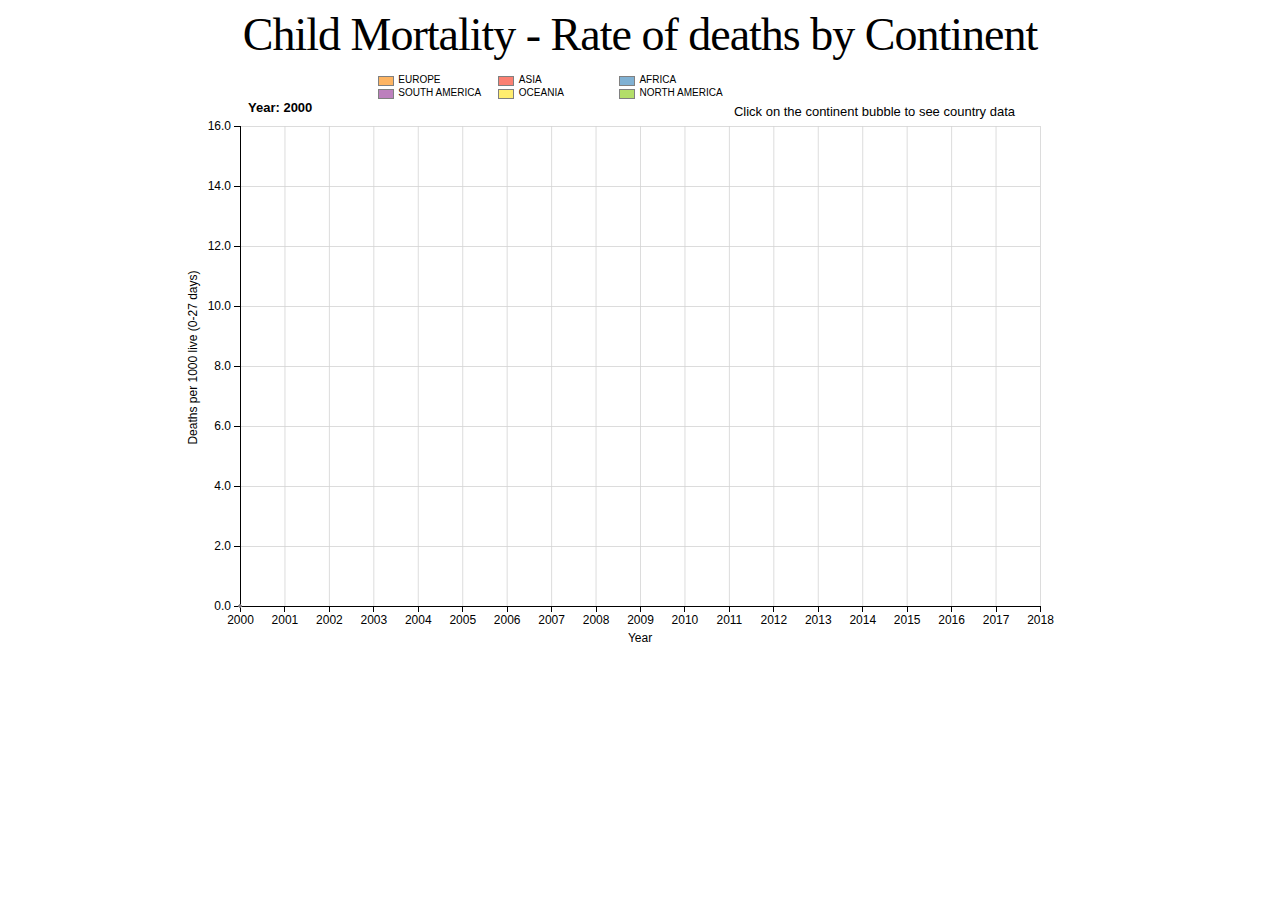
<file: index.html>
<!--
**************************************************************************
 DATA VISUALIZATION - CHILD MORTALITY - WORLD HEALTH OGANIZATION

Author: Marcio Ozorio de Jesus
E-mail: marcio.ozorio@gmail.com

Version: v1.0 
**************************************************************************
-->

<meta charset="utf-8">
<html>
<style type="text/css">
  svg {
    display: block;
    margin: 0 auto;
  }
  
  h1 {
    font-size: 46px;
    font-weight: 500;
    letter-spacing: -1px;
    margin: 0.1em 0;
  }
  
  dimple-custom-axis-label {
    font-size: 12px;
  }
  
  .dimple-custom-axis-label {
    font-size: 12px;
  }
  
  .a {
    font-family, "sans-serif"
  }
</style>

<body>

  <div id="chartContainer">
    <div style="text-align:center">
      <h1 id="title">Child Mortality - Rate of deaths by Continent</h1>
    </div>
    <script src="/lib/d3.v4.3.0.js"></script>
    <script src="/dist/dimple.v2.3.0.js"></script>
    <script type="text/javascript">
      var playAnimation = true;



      // ************************** 
      // *** Continent Graphic ****
      // ************************** 
      function graphContinent() {

        d3.selectAll("h1#title")._groups[0][0].textContent = "Child Mortality - Rate of deaths by Continent";

        d3.select("svg").remove();
        d3.select("svg2").remove();
        d3.select("foreignObject").remove();


        var svg = dimple.newSvg("#chartContainer", 1000, 600);

        d3.csv("/data/MORT_200_final.csv", function(data) {
          var series,

            // Set a background and foreground chart
            charts = [
              new dimple.chart(svg, null),
              new dimple.chart(svg, data)
            ],
            lastDate = null,
            owners = dimple.getUniqueValues(data, "Continent");

          // Define 2 nearly identical charts.  It's essential
          // for this that the max and minimum values are fixed
          // and unmoving otherwise the background chart will get
          // out of sync with the foreground the background chart's
          // axes are hidden and it's colors are faded.  Both have
          // their borders set to white, which looks better on this chart
          charts.forEach(function(chart, i) {
            var x, y, z;
            x = chart.addMeasureAxis("x", "Year");
            //x = chart.addCategoryAxis("x", "Year");

            //Change year format 
            x.tickFormat = '#';
            x.ticks = 16;

            x.addOrderRule("Year");
            x.overrideMin = 2000;
            x.overrideMax = 2017;

            //d3.max(data, function(d) { return +d.value; })])
            //d3.min(data, function(d) { return +d.value; })])

            x.hidden = (i === 0);
            y = chart.addMeasureAxis("y", "Deaths_per_1000");
            y.tickFormat = ".1f";
            y.overrideMax = 16;
            y.ticks = 10;
            y.title = "Deaths per 1000 live (0-27 days)";

            y.hidden = (i === 0);
            z = chart.addMeasureAxis("z", "Deaths_per_1000");
            z.overrideMax = 16;
            z.tickFormat = ".1f";
            z.title = "Deaths per 1000 live (0-27 days)";

            // Ensure the same colors for every owner in both charts
            // differing by opacity
            owners.forEach(function(owner, k) {
              chart.assignColor(
                owner,
                charts[0].defaultColors[k].fill,
                "gray", (i === 0 ? 0.3 : 1));
            }, this);
          }, this);



          // Define a storyboard on the main chart, this will iterate
          // all dates and redraw for each, the callback will build the
          // the background chart
          charts[1].setStoryboard("Year", function(d) {

            this.frameDuration = 1500;
            d3.selectAll(".dimple-storyboard-label").style("font-size", "13px");
            d3.selectAll(".dimple-storyboard-label").style("font-weight", "bold");

            // Use the last date variable to manage the previous tick's data
            if (lastDate !== null) {
              // Pull the previous data
              var lastData = dimple.filterData(data, "Year", lastDate);
              // Add a series to the background chart to display old position
              var lastSeries = charts[0].addSeries(["Continent"], dimple.plot.bubble);
              //var lastSeries = charts[0].addSeries(["Country", "Continent"], dimple.plot.bubble);

              // Average suits these measures better
              lastSeries.aggregate = dimple.aggregateMethod.avg;

              // Give each series its own data at different periods
              lastSeries.data = lastData;

              lastSeries.x.fontSize = "12px";
              lastSeries.y.fontSize = "12px";

              lastSeries.addEventHandler("click", function(e) {

                graphCountry(e.seriesValue[0]);
              });

              lastSeries.addEventHandler("mouseout", function(e) {


                if (playAnimation) {
                  charts[1].storyboard.startAnimation();
                }
                //console.log(e.seriesValue); // Log the brand of the clicked bubble
              });



              // Draw the background chart
              charts[0].draw();


              // Add mouseover event to change opacity and reduce opacity
              lastSeries.shapes.on("mouseover", function(e) {
                dimple._showPointTooltip(e, this, charts[0], series);
                charts[1].storyboard.pauseAnimation();
              });


              // Reduce all opacity and remove once opacity drops below 5%
              d3.selectAll(".historic")
                .each(function() {
                  var shape = d3.select(this),
                    opacity = shape.style("opacity") - 0.02;

                  shape.style("opacity", opacity);
                });
            }
            lastDate = d;


            if (d == 2017) {
              playAnimation = false;
              charts[1].storyboard.stopAnimation();
            }
          });


          // Add the primary series to the main chart
          series = charts[1].addSeries(["Continent"], dimple.plot.bubble)
            //series = charts[1].addSeries(["Country", "Continent"], dimple.plot.bubble)

          series.aggregate = dimple.aggregateMethod.avg;

          // Add legend
          charts[1].addLegend(140, 10, 460, 20, "right");



          // Add click event to open Coutry Graphic
          series.addEventHandler("click", function(e) {
            graphCountry(e.seriesValue[0]);

            console.log(e.seriesValue);
          });


          series.x.fontSize = "12px";
          series.y.fontSize = "12px";


          // Add mouseout event to continue animation
          series.addEventHandler("mouseout", function(e) {

            if (playAnimation) {
              charts[1].storyboard.startAnimation();
            }

          });


          svg.append("text")
            .attr("x", 875)
            .attr("y", function(d, i) {
              return (charts[1]._yPixels() + 20 + i * 25) - 30;
            })
            //desired font style                    
            .style("text-anchor", "end")
            //desired font-size
            .style("font-size", "13px")
            .style("font-family", "sans-serif")
            //desired font-color    
            .style("fill", "black")
            .style("pointer-events", "none")
            .text("Click on the continent bubble to see country data"); //the text to be displayed, taken from .data()           



          // Draw the main chart
          charts[1].draw();


          series.shapes.on("mouseover", function(e) {
            dimple._showPointTooltip(e, this, charts[1], series);
            charts[1].storyboard.pauseAnimation();
          });

          // Add some border weight to the main series so it separates a bit from
          // the former period shadows
          d3.selectAll("circle").style("stroke-width", 1);

        });
      }





      // ************************** 
      // *** Continent Graphic ****
      // ************************** 
      function graphCountry(vcontinent) {

        console.log(vcontinent);

        d3.selectAll("h1#title")._groups[0][0].textContent = "Child Mortality - Rate of deaths (Continent:" + vcontinent + ")";

        d3.select("svg").remove();

        var svg = dimple.newSvg("#chartContainer", 1000, 600);

        // Avanço na escala para SOUTH AMERICA E OCEANIA
        d3.csv("/data/MORT_200_final.csv", function(data) {

          // Filter only Periodo 0-27 days
          data = dimple.filterData(data, "Period", [
            "0-27 days"
          ]);

          // Filter continent
          data = dimple.filterData(data, "Continent", [vcontinent]);


          var series,

            // Set a background and foreground chart
            charts = [
              new dimple.chart(svg, null),
              new dimple.chart(svg, data)
            ],
            lastDate = null,
            owners = dimple.getUniqueValues(data, "Country");

          var x, y, z;
          x = charts[1].addMeasureAxis("x", "Year");

          // Change year format 
          x.tickFormat = '#';
          x.ticks = 20;

          x.addOrderRule("Year");

          x.overrideMin = 2000;
          x.overrideMax = 2017;

          y = charts[1].addMeasureAxis("y", "Deaths_per_1000");

          y.tickFormat = ".1f";
          y.overrideMax = 20;
          y.ticks = 10;
          y.title = "Deaths per 1000 (0-27 days)";


          z = charts[1].addMeasureAxis("z", "Deaths_per_1000");
          z.overrideMax = 20;


          series = charts[1].addSeries(["Year", "Country"], dimple.plot.line, [x, y])

          series.x.fontSize = "12px";
          series.y.fontSize = "12px";

          series.interpolation = "cardinal";
          series.aggregate = dimple.aggregateMethod.avg;


          svg.append("text")
            .attr("x", 875)
            .attr("y", function(d, i) {
              return (charts[1]._yPixels() + 20 + i * 25) - 30;
            })
            //desired font style                    
            .style("text-anchor", "end")
            //desired font-size
            .style("font-size", "13px")
            .style("font-family", "sans-serif")
            //desired font-color    
            .style("fill", "black")
            .style("pointer-events", "none")
            .text("Move mouse over line to highlight the country line"); //the text to be displayed, taken from .data()    





          charts[1].draw();


          // Add mouseover event - to highlight the line and show country
          series.shapes.on("mouseover", function(e) {

            if (this.classList.contains("dimple-line") == true) {
              //d3.select(this).style("stroke-width", 5);       
              d3.selectAll(".dimple-line").style("opacity", 0.3);
              d3.select(this).style("opacity", 1);
              d3.select(this).style("stroke-width", 3);

              svg.selectAll(".dimple-hover-text")
                .data([e.data[0].aggField[1]])
                //.data([e.xValue, (e.yValue)])
                //.data([e.xValue, d3.format(",.f")(e.yValue)])                  
                .enter()
                .append("text")
                .attr("class", "dimple-hover-text")
                // Set the x and y positions of your tooltip 
                .attr("x", 850)
                .attr("y", function(d, i) {
                  return (charts[1]._yPixels() + 20 + i * 25) + 3;
                })
                //desired font style                    
                //.style("font-family", "courier new") 
                .style("text-anchor", "end")
                //desired font-size
                .style("font-size", "30px")
                //desired font-color    
                .style("fill", e.color.fill)
                //.style("fill", "#ffccb6")          
                .style("pointer-events", "none")
                .text(function(d) {
                  return d;
                }); //the text to be displayed, taken from .data()                       
            }


            dimple._showPointTooltip(e, this, charts[1], series);
          });

          // Add mouseleav event
          series.shapes.on("mouseleave", function(e) {
            svg.select(".dimple-tooltip").remove();
            svg.select(".dimple-custom-tooltip-box").remove();
            svg.select(".dimple-custom-tooltip-label").remove();
            svg.select(".dimple-line-marker-circle").remove();
            svg.select(".dimple-custom-line-marker-circle").remove();
            svg.select(".dimple-tooltip-dropline").remove();
            svg.select(".dimple-custom-tooltip-dropline").remove();
            if (this.classList.contains("dimple-line") == true) {
              d3.selectAll(".dimple-line").style("opacity", 1);
              d3.select(this).style("stroke-width", 2)
              //.style("cursor", "crosshair")
            }
            svg.selectAll(".dimple-hover-text").remove();
          });

          // Add mouseout event             
          series.shapes.on("mouseout", function(e) {
            svg.select(".dimple-tooltip").remove();
            svg.select(".dimple-custom-tooltip-box").remove();
            svg.select(".dimple-custom-tooltip-label").remove();
            svg.select(".dimple-line-marker-circle").remove();
            svg.select(".dimple-custom-line-marker-circle").remove();
            svg.select(".dimple-tooltip-dropline").remove();
            svg.select(".dimple-custom-tooltip-dropline").remove();
          });


          // Add return option to Continent Graphic
          var ns = 'http://www.w3.org/2000/svg';
          var svg2 = document.querySelector('svg');

          var foreignObject = document.createElementNS(ns, 'foreignObject');
          foreignObject.setAttribute('height', 25);
          foreignObject.setAttribute('width', 300);

          var div = document.createElement('div');
          //div.innerHTML = '<input name="updateButton2" type="button" value="Return to Continent Graph" onclick="graphContinent()" />';
          div.innerHTML = '&nbsp;&nbsp;&nbsp;&nbsp;&nbsp;&nbsp;&nbsp;&nbsp;&nbsp;&nbsp;&nbsp;&nbsp;&nbsp;&nbsp;&nbsp;&nbsp;&nbsp;&nbsp;&nbsp;&nbsp;&nbsp;&nbsp;<a href="javascript:graphContinent();">Return to Continent Graph</a>';

          foreignObject.appendChild(div);
          svg2.appendChild(foreignObject); //svg is an already created svg element containing a d3 chart
          d3.selectAll("input").style("background-color", "#f44336");
          d3.selectAll("a").style("font-family", "sans-serif");
          d3.selectAll("a").style("font-size", "13  px");

        });
      };



      // Disable web browser option back      
      history.pushState(null, null, location.href);
      window.onpopstate = function() {
        history.go(1);
      };


      // Call continent graphic
      graphContinent();
    </script>
  </div>
</body>

</html>
</file>
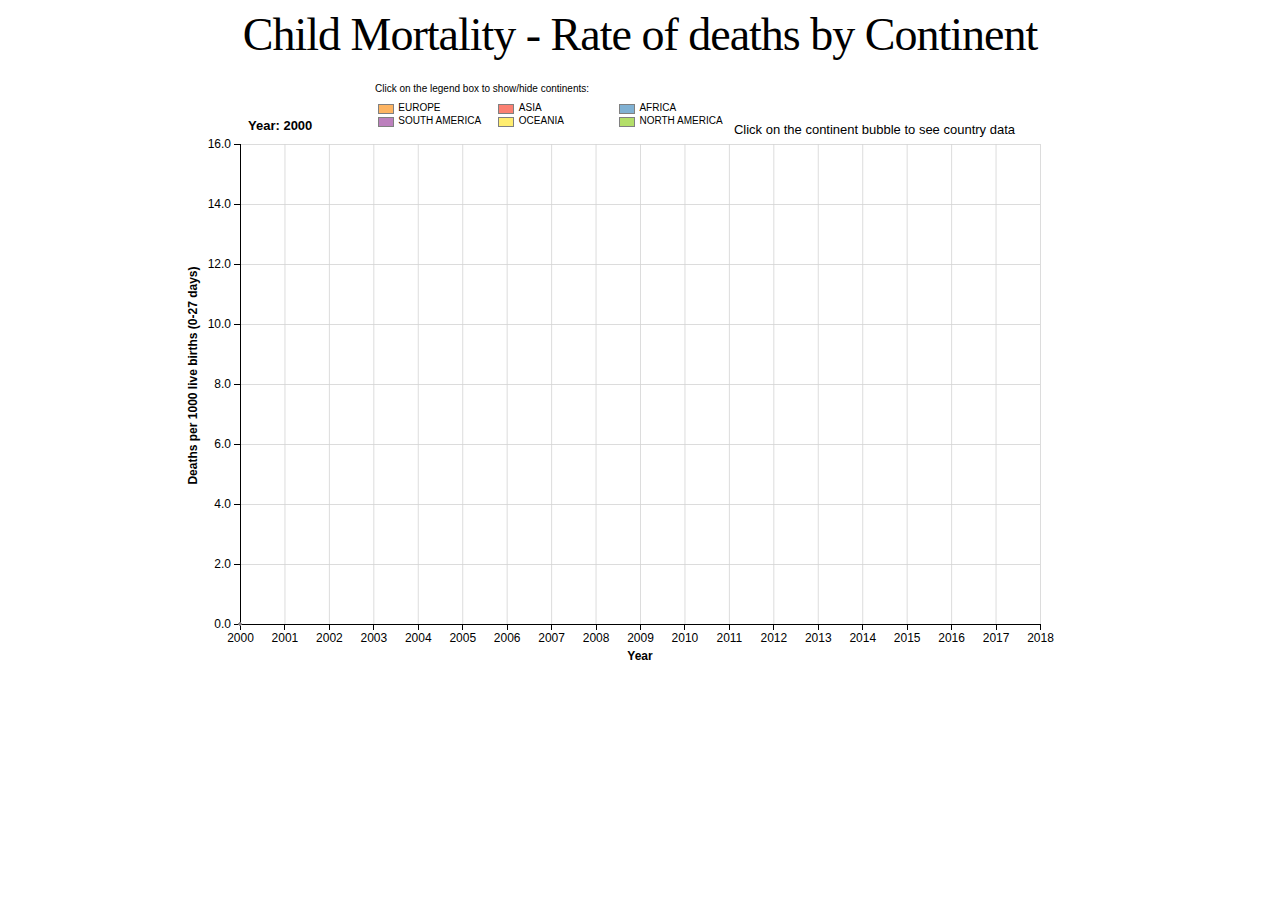
<file: index_v2.0_final.html>
<!--
**************************************************************************
 DATA VISUALIZATION - CHILD MORTALITY - WORLD HEALTH OGANIZATION

Author: Marcio Ozorio de Jesus
E-mail: marcio.ozorio@gmail.com

Version: v2.0 - final
**************************************************************************
-->

<meta charset="utf-8">
<html>
<style type="text/css">
  svg {
    display: block;
    margin: 0 auto;
  }
  
  h1 {
    font-size: 46px;
    font-weight: 500;
    letter-spacing: -1px;
    margin: 0.1em 0;
  }
  
  dimple-custom-axis-label {
    font-size: 12px;
  }
  
  .dimple-custom-axis-label {
    font-size: 12px;
  }
  
  .a {
    font-family, "sans-serif"
  }
</style>

<body>

  <div id="chartContainer">
    <div style="text-align:center">
      <h1 id="title">Child Mortality - Rate of deaths by Continent</h1> &nbsp;
    </div>
    <script src="/lib/d3.v4.3.0.js"></script>
    <script src="/dist/dimple.v2.3.0.js"></script>
    <script type="text/javascript">
      var playAnimation = true;
      var countryIndex = 0;
      var continentSelected = "";


      // Function to select a single country data
      function onchangeselect() {
        countryIndex = this.selectedIndex;

        if (this.selectedIndex != 0) {
          graphCountry(continentSelected, this[this.selectedIndex].value)
        } else {
          graphCountry(continentSelected, null)
        }
      }


      // ************************** 
      // *** Continent Graphic ****
      // ************************** 
      function graphContinent() {

        continentSelected = "";
        countryIndex = 0;

        d3.selectAll("h1#title")._groups[0][0].textContent = "Child Mortality - Rate of deaths by Continent";

        d3.select("svg").remove();
        d3.select("svg2").remove();
        d3.select("foreignObject").remove();


        var svg = dimple.newSvg("#chartContainer", 1000, 600);

        d3.csv("/data/MORT_200_final.csv", function(data) {
          var series,

            // Set a background and foreground chart
            charts = [
              new dimple.chart(svg, null),
              new dimple.chart(svg, data)
            ],
            lastDate = null,
            owners = dimple.getUniqueValues(data, "Continent");

          // Define 2 nearly identical charts.  It's essential
          // for this that the max and minimum values are fixed
          // and unmoving otherwise the background chart will get
          // out of sync with the foreground the background chart's
          // axes are hidden and it's colors are faded.  Both have
          // their borders set to white, which looks better on this chart
          charts.forEach(function(chart, i) {
            var x, y, z;
            x = chart.addMeasureAxis("x", "Year");
            //x = chart.addCategoryAxis("x", "Year");

            //Change year format 
            x.tickFormat = '#';
            x.ticks = 16;

            x.addOrderRule("Year");
            x.overrideMin = 2000;
            x.overrideMax = 2017;

            //d3.max(data, function(d) { return +d.value; })])
            //d3.min(data, function(d) { return +d.value; })])

            x.hidden = (i === 0);
            y = chart.addMeasureAxis("y", "Deaths_per_1000");
            y.tickFormat = ".1f";
            y.overrideMax = 16;
            y.ticks = 10;
            y.title = "Deaths per 1000 live births (0-27 days)";

            y.hidden = (i === 0);
            z = chart.addMeasureAxis("z", "Deaths_per_1000");
            z.overrideMax = 16;
            z.tickFormat = ".1f";
            z.title = "Deaths per 1000 live births (0-27 days)";

            // Ensure the same colors for every owner in both charts
            // differing by opacity
            owners.forEach(function(owner, k) {
              chart.assignColor(
                owner,
                charts[0].defaultColors[k].fill,
                "gray", (i === 0 ? 0.3 : 1));
            }, this);
          }, this);



          // Define a storyboard on the main chart, this will iterate
          // all dates and redraw for each, the callback will build the
          // the background chart
          charts[1].setStoryboard("Year", function(d) {

            this.frameDuration = 1500;
            d3.selectAll(".dimple-storyboard-label").style("font-size", "13px");
            d3.selectAll(".dimple-storyboard-label").style("font-weight", "bold");
            d3.selectAll(".dimple-custom-axis-title").style("font-weight", "bold");

            // Use the last date variable to manage the previous tick's data
            if (lastDate !== null) {
              // Pull the previous data
              var lastData = dimple.filterData(data, "Year", lastDate);
              // Add a series to the background chart to display old position
              var lastSeries = charts[0].addSeries(["Continent"], dimple.plot.bubble);
              //var lastSeries = charts[0].addSeries(["Country", "Continent"], dimple.plot.bubble);

              // Average suits these measures better
              lastSeries.aggregate = dimple.aggregateMethod.avg;

              // Give each series its own data at different periods
              lastSeries.data = lastData;

              lastSeries.x.fontSize = "12px";
              lastSeries.y.fontSize = "12px";



              lastSeries.addEventHandler("click", function(e) {
                continentSelected = e.seriesValue[0];
                graphCountry(e.seriesValue[0]);
              });

              lastSeries.addEventHandler("mouseout", function(e) {


                if (playAnimation) {
                  charts[1].storyboard.startAnimation();
                }
                //console.log(e.seriesValue); // Log the brand of the clicked bubble
              });



              // Draw the background chart
              charts[0].draw();


              // Add mouseover event to show informations ans pause animation (Graph background)
              lastSeries.shapes.on("mouseover", function(e) {

                // Identifying the country
                var vcountry;

                if (this.id.search("africa") != -1) {
                  vcountry = "africa";
                } else if (this.id.search("asia") != -1) {
                  vcountry = "asia";
                } else if (this.id.search("oceania") != -1) {
                  vcountry = "oceania";
                } else if (this.id.search("south-america") != -1) {
                  vcountry = "south-america-";
                } else if (this.id.search("north-america") != -1) {
                  vcountry = "north-america";
                } else if (this.id.search("europe") != -1) {
                  vcountry = "europe";
                }

                // Disable tootip when the legend is hidden
                if (this.classList.contains("dimple-" + vcountry) == true) {
                  if (d3.selectAll("rect.dimple-" + vcountry).style("opacity") == 1) {
                    dimple._showPointTooltip(e, this, charts[0], series);
                  }
                } else {
                  dimple._showPointTooltip(e, this, charts[0], series);
                }

                //dimple._showPointTooltip(e, this, charts[0], series);
                charts[1].storyboard.pauseAnimation();
              });


              // Reduce all opacity and remove once opacity drops below 5%
              d3.selectAll(".historic")
                .each(function() {
                  var shape = d3.select(this),
                    opacity = shape.style("opacity") - 0.02;

                  shape.style("opacity", opacity);
                });
            }
            lastDate = d;


            if (d == 2017) {
              playAnimation = false;
              charts[1].storyboard.stopAnimation();
            } else {
              playAnimation = true;
            }
          });


          // Add the primary series to the main chart
          series = charts[1].addSeries(["Continent"], dimple.plot.bubble)
            //series = charts[1].addSeries(["Country", "Continent"], dimple.plot.bubble)

          series.aggregate = dimple.aggregateMethod.avg;

          // Add legend (heigth, y, width, x)
          myLegend = charts[1].addLegend(140, 20, 460, 20, "right");


          // Add click event to open Coutry Graphic
          series.addEventHandler("click", function(e) {
            continentSelected = e.seriesValue[0];

            graphCountry(e.seriesValue[0]);

            console.log(e.seriesValue);
          });


          series.x.fontSize = "12px";
          series.y.fontSize = "12px";


          // Add mouseout event to continue animation
          series.addEventHandler("mouseout", function(e) {

            if (playAnimation) {
              charts[1].storyboard.startAnimation();
            }

            // The information legend box is not hidden after showed. 
            // hide manually:
            svg.select(".dimple-tooltip").remove();
            svg.select(".dimple-custom-tooltip-box").remove();
            svg.select(".dimple-custom-tooltip-label").remove();
            svg.select(".dimple-line-marker-circle").remove();
            svg.select(".dimple-custom-line-marker-circle").remove();
            svg.select(".dimple-tooltip-dropline").remove();
            svg.selectAll(".dimple-custom-tooltip-dropline").remove();
            svg.selectAll(".dimple-custom-tooltip-label").remove();
            // the command above not work so good:
            for (var i = 0; i < svg.selectAll(".dimple-custom-tooltip-dropline").length; ++i) {
              svg.selectAll(".dimple-custom-tooltip-dropline")[0].remove();
            }
            svg.selectAll(".dimple-hover-text").remove();

          });


          svg.append("text")
            .attr("x", 875)
            .attr("y", function(d, i) {
              return (charts[1]._yPixels() + 20 + i * 25) - 30;
            })
            //desired font style                    
            .style("text-anchor", "end")
            //desired font-size
            .style("font-size", "13px")
            .style("font-family", "sans-serif")
            //desired font-color    
            .style("fill", "black")
            .style("pointer-events", "none")
            .text("Click on the continent bubble to see country data"); //the text to be displayed, taken from .data()           



          // Draw the main chart
          charts[1].draw();


          series.shapes.on("mouseover", function(e) {
            // Identifying the country
            var vcountry;

            if (this.id.search("africa") != -1) {
              vcountry = "africa";
            } else if (this.id.search("asia") != -1) {
              vcountry = "asia";
            } else if (this.id.search("oceania") != -1) {
              vcountry = "oceania";
            } else if (this.id.search("south-america") != -1) {
              vcountry = "south-america-";
            } else if (this.id.search("north-america") != -1) {
              vcountry = "north-america";
            } else if (this.id.search("europe") != -1) {
              vcountry = "europe";
            }

            // Disable tootip when the legend is hidden
            if (this.classList.contains("dimple-" + vcountry) == true) {
              if (d3.selectAll("rect.dimple-" + vcountry).style("opacity") == 1) {
                dimple._showPointTooltip(e, this, charts[0], series);
              }
            } else {
              dimple._showPointTooltip(e, this, charts[0], series);
            }

            //dimple._showPointTooltip(e, this, charts[1], series);
            charts[1].storyboard.pauseAnimation();
          });

          // Add some border weight to the main series so it separates a bit from
          // the former period shadows
          d3.selectAll("circle").style("stroke-width", 1);




          charts[1].legends = [];

          svg.selectAll("title_text")
            .data(["Click on the legend box to show/hide continents:"])
            .enter()
            .append("text")
            .attr("id", "legend_text")
            .attr("x", myLegend.x + 95)
            .attr("y", myLegend.y - 12)
            //.attr("y", function (d, i) { return 90 + i * 14; })
            .style("font-family", "sans-serif")
            .style("font-size", "10px")
            .style("color", "Black")
            .text(function(d) {
              return d;
            });


          // Get a unique list of Owner values to use when filtering
          var filterValues = dimple.getUniqueValues(data, "Continent");
          // Get all the rectangles from our now orphaned legend
          myLegend.shapes.selectAll("rect")
            // Add a click event to each rectangle
            .on("click", function(e) {



              if (playAnimation == false) {

                var vdimple = "circle." + this.classList[2];;

                if (d3.selectAll(vdimple).style("display") != "none") {
                  //if (d3.selectAll(vdimple).style("opacity") > 0){ 	          		
                  d3.select(this).style("opacity", 0.2);

                  d3.selectAll(vdimple)
                    .transition()
                    .duration(800)
                    //.style("opacity", "0");
                    .style("display", "none");
                  //.attr("opacity", "0");
                } else {
                  d3.selectAll(vdimple)
                    .transition()
                    .duration(800)
                    .style("display", "inline");
                  //.style("opacity", "0.3");
                  //.attr("opacity", "0");

                  d3.select(this).style("opacity", 1);
                }
              } else {
                alert("Wait for the animation to finish to filter the continent");
              }


              //        myLegend.shapes.selectAll("rect")
              //          // Add a click event to each rectangle
              //          .on("mouseover", function (e) {
              //          	d3.select(this).style("color", "blue");	
              //          	debugger;
              //          });


            });

        });
      }





      // ************************** 
      // *** Continent Graphic ****
      // ************************** 
      function graphCountry(vcontinent, vcountry) {

        console.log(vcontinent);

        d3.selectAll("h1#title")._groups[0][0].textContent = "Child Mortality - Rate of deaths (Continent:" + vcontinent + ")";

        d3.select("svg").remove();

        var svg = dimple.newSvg("#chartContainer", 1000, 600);

        // Avanço na escala para SOUTH AMERICA E OCEANIA
        d3.csv("/data/MORT_200_final.csv", function(data) {

          // Filter only Periodo 0-27 days
          data = dimple.filterData(data, "Period", [
            "0-27 days"
          ]);

          // Filter continent
          if (vcontinent != null) {
            data = dimple.filterData(data, "Continent", [vcontinent]);
          }

          var countries = dimple.getUniqueValues(data, "Country");
          countries.splice(0, 0, "ALL");

          // Filter country
          if (vcountry != null) {
            data = dimple.filterData(data, "Country", [vcountry]);
          }

          var series,

            // Set a background and foreground chart
            charts = [
              new dimple.chart(svg, null),
              new dimple.chart(svg, data)
            ],
            lastDate = null,
            owners = dimple.getUniqueValues(data, "Country");

          var x, y, z;
          x = charts[1].addMeasureAxis("x", "Year");

          // Change year format 
          x.tickFormat = '#';
          x.ticks = 20;

          x.addOrderRule("Year");

          x.overrideMin = 2000;
          x.overrideMax = 2017;

          y = charts[1].addMeasureAxis("y", "Deaths_per_1000");

          y.tickFormat = ".1f";
          y.overrideMax = 20;
          y.ticks = 10;
          y.title = "Deaths per 1000 live births (0-27 days)";


          z = charts[1].addMeasureAxis("z", "Deaths_per_1000");
          z.overrideMax = 20;


          series = charts[1].addSeries(["Year", "Country"], dimple.plot.line, [x, y])

          series.x.fontSize = "12px";
          series.y.fontSize = "12px";

          series.interpolation = "cardinal";
          series.aggregate = dimple.aggregateMethod.avg;


          svg.append("text")
            .attr("x", 875)
            .attr("y", function(d, i) {
              return (charts[1]._yPixels() + 20 + i * 25) - 30;
            })
            //desired font style                    
            .style("text-anchor", "end")
            //desired font-size
            .style("font-size", "13px")
            .style("font-family", "sans-serif")
            //desired font-color    
            .style("fill", "black")
            .style("pointer-events", "none")
            .text("Move mouse over line to highlight the country line"); //the text to be displayed, taken from .data()    


          // Filter country
          if (vcountry != null) {

            svg.selectAll(".dimple-hover-text")
              .data([vcountry])
              //.data([e.xValue, (e.yValue)])
              //.data([e.xValue, d3.format(",.f")(e.yValue)])                  
              .enter()
              .append("text")
              .attr("class", "dimple-hover-text")
              // Set the x and y positions of your tooltip 
              .attr("x", 850)
              .attr("y", function(d, i) {
                return (charts[1]._yPixels() + 20 + i * 25) + 3;
              })
              //desired font style                    
              //.style("font-family", "courier new") 
              .style("text-anchor", "end")
              //desired font-size
              .style("font-size", "30px")
              //desired font-color    
              //.style("fill", e.color.fill)
              //.style("fill", "#ffccb6")          
              .style("fill", "rgb(107, 148, 177)")
              .style("pointer-events", "none")
              .text(function(d) {
                return d;
              }); //the text to be displayed, taken from .data()               
          }

          charts[1].draw();


          // change style of components (x/y axis and circle point)
          d3.selectAll(".dimple-custom-axis-title").style("font-weight", "bold");
          d3.selectAll("circle").style("stroke-width", 1);
          d3.selectAll("circle").attr("r", 2);
          d3.selectAll("circle").style("opacity", .3);
          d3.selectAll("circle").style("fill-opacity", .7);


          // Add mouseover event - to highlight the line and show country
          series.shapes.on("mouseover", function(e) {

            if (this.classList.contains("dimple-line") == true) {
              //d3.select(this).style("stroke-width", 5);       
              d3.selectAll(".dimple-line").style("opacity", 0.3);
              d3.select(this).style("opacity", 1);
              d3.select(this).style("stroke-width", 3);

              //d3.selectAll("circle").style("stroke-width", 1);
              //d3.selectAll("circle").attr("r", 2);
              d3.selectAll("circle").style("opacity", 0);
              //d3.selectAll("circle").style("fill-opacity", .7);                        

              svg.selectAll(".dimple-hover-text")
                .data([e.data[0].aggField[1]])
                //.data([e.xValue, (e.yValue)])
                //.data([e.xValue, d3.format(",.f")(e.yValue)])                  
                .enter()
                .append("text")
                .attr("class", "dimple-hover-text")
                // Set the x and y positions of your tooltip 
                .attr("x", 850)
                .attr("y", function(d, i) {
                  return (charts[1]._yPixels() + 20 + i * 25) + 3;
                })
                //desired font style                    
                //.style("font-family", "courier new") 
                .style("text-anchor", "end")
                //desired font-size
                .style("font-size", "30px")
                //desired font-color    
                .style("fill", e.color.fill)
                //.style("fill", "#ffccb6")          
                .style("pointer-events", "none")
                .text(function(d) {
                  return d;
                }); //the text to be displayed, taken from .data()                       
            }


            dimple._showPointTooltip(e, this, charts[1], series);
          });


          // Add mouseleav event - After highlight line, the information box is become visible
          series.shapes.on("mouseleave", function(e) {
            svg.select(".dimple-tooltip").remove();
            svg.select(".dimple-custom-tooltip-box").remove();
            svg.select(".dimple-custom-tooltip-label").remove();
            svg.select(".dimple-line-marker-circle").remove();
            svg.select(".dimple-custom-line-marker-circle").remove();
            svg.select(".dimple-tooltip-dropline").remove();
            svg.select(".dimple-custom-tooltip-dropline").remove();
            if (this.classList.contains("dimple-line") == true) {
              d3.selectAll(".dimple-line").style("opacity", 1);
              d3.select(this).style("stroke-width", 2)
                //.style("cursor", "crosshair")
            }
            svg.selectAll(".dimple-hover-text").remove();

            d3.selectAll("circle").style("opacity", .3);
          });


          // Add mouseout event - After highlight line, the information box is become visible           
          series.shapes.on("mouseout", function(e) {
            svg.select(".dimple-tooltip").remove();
            svg.select(".dimple-custom-tooltip-box").remove();
            svg.select(".dimple-custom-tooltip-label").remove();
            svg.select(".dimple-line-marker-circle").remove();
            svg.select(".dimple-custom-line-marker-circle").remove();
            svg.select(".dimple-tooltip-dropline").remove();
            svg.select(".dimple-custom-tooltip-dropline").remove();
            d3.selectAll("circle").style("opacity", .3);
          });


          // Add return option to Continent Graphic
          var ns = 'http://www.w3.org/2000/svg';
          var svg2 = document.querySelector('svg');

          var foreignObject = document.createElementNS(ns, 'foreignObject');
          foreignObject.setAttribute('height', 25);
          foreignObject.setAttribute('width', 300);

          var div = document.createElement('div');
          //div.innerHTML = '<input name="updateButton2" type="button" value="Return to Continent Graph" onclick="graphContinent()" />';
          div.innerHTML = '&nbsp;&nbsp;&nbsp;&nbsp;&nbsp;&nbsp;&nbsp;&nbsp;&nbsp;&nbsp;&nbsp;&nbsp;&nbsp;&nbsp;&nbsp;&nbsp;&nbsp;&nbsp;&nbsp;&nbsp;&nbsp;&nbsp;<a href="javascript:graphContinent();">Return to Continent Graph</a>';

          foreignObject.appendChild(div);
          svg2.appendChild(foreignObject); //svg is an already created svg element containing a d3 chart
          d3.selectAll("input").style("background-color", "#f44336");
          d3.selectAll("a").style("font-family", "sans-serif");
          d3.selectAll("a").style("font-size", "13  px");





          // Country choice option
          var svg3 = document.querySelector('svg');

          var select = d3.select('svg')
            .append('select')
            .attr('class', 'select');
          //.on('change',onchangeselect);

          var options = select
            .selectAll('option')
            .data(countries).enter()
            .append('option')
            .text(function(d) {
              return d;
            });


          var foreignObject2 = document.createElementNS(ns, 'foreignObject');
          foreignObject2.setAttribute('id', "fo2");
          foreignObject2.setAttribute('height', 25);
          foreignObject2.setAttribute('width', 500);
          foreignObject2.setAttribute('y', 0);
          foreignObject2.setAttribute('x', 350);

          var div2 = document.createElement('div');
          div2.setAttribute('id', "div2");
          //div.innerHTML = '<input name="updateButton2" type="button" value="Return to Continent Graph" onclick="graphContinent()" />';        
          div2.innerHTML = "<text>Countries: </text>" + d3.selectAll("select")._groups[0][0].outerHTML;
          //div2.innerHTML = '&nbsp;&nbsp;&nbsp;&nbsp;&nbsp;&nbsp;&nbsp;&nbsp;&nbsp;&nbsp;&nbsp;&nbsp;&nbsp;&nbsp;&nbsp;&nbsp;&nbsp;&nbsp;&nbsp;&nbsp;&nbsp;&nbsp;<a href="javascript:graphContinent();">Return to Continent Graph</a>';

          foreignObject2.appendChild(div2);
          svg3.appendChild(foreignObject2); //svg is an already created svg element containing a d3 chart


          if (countryIndex != 0) {
            d3.selectAll(".select")._groups[0][1].selectedIndex = countryIndex;
          }

          document.getElementsByClassName("select")[0].addEventListener("change", onchangeselect);
          document.getElementsByClassName("select")[1].addEventListener("change", onchangeselect);
          document.getElementsByClassName("select")[1].focus();

        });
      };



      // Disable web browser option back      
      history.pushState(null, null, location.href);
      window.onpopstate = function() {
        history.go(1);
      };


      // Call continent graphic
      graphContinent();
    </script>
  </div>
</body>

</html>
</file>
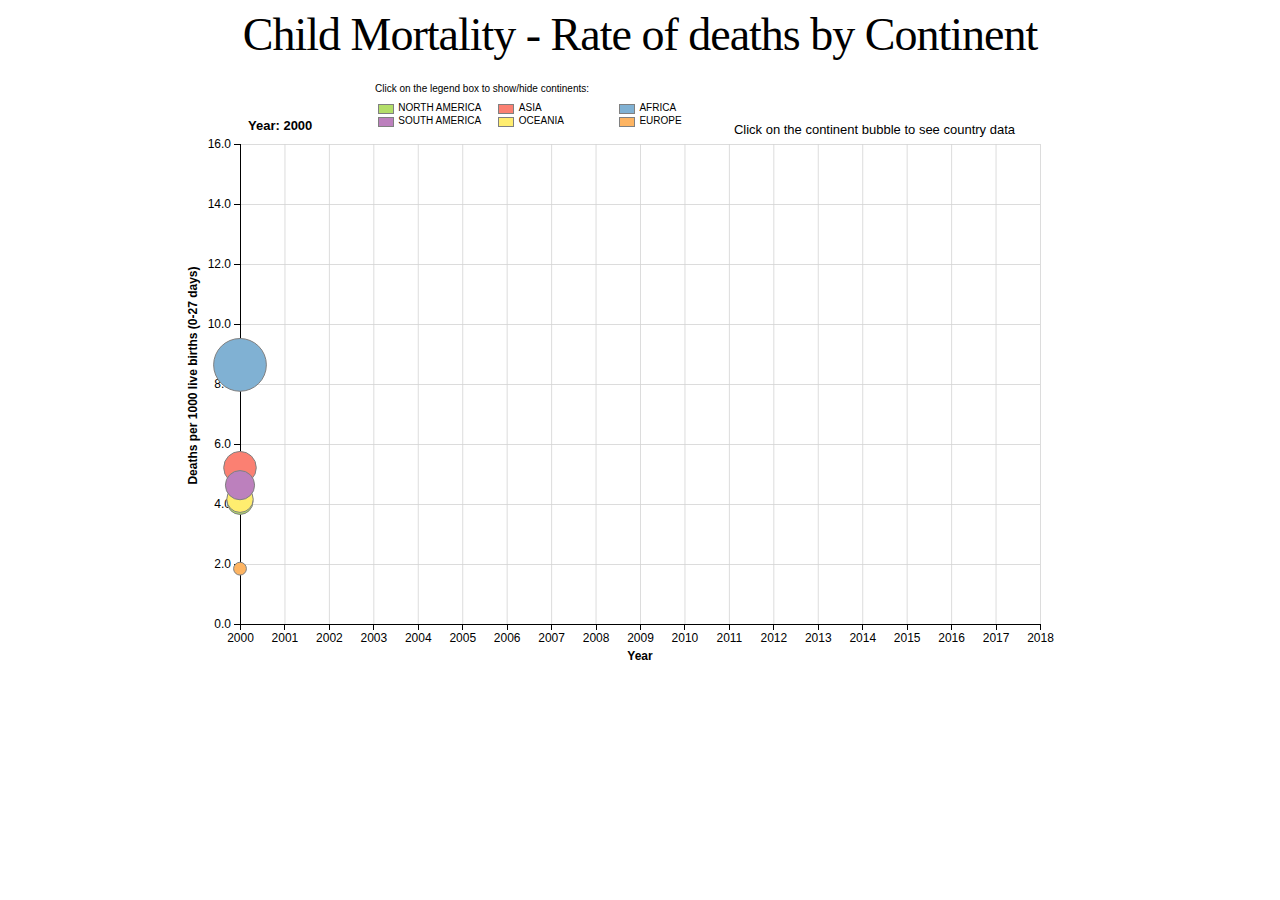
<file: index_v2.1_final.html>
<!--
**************************************************************************
 DATA VISUALIZATION - CHILD MORTALITY - WORLD HEALTH OGANIZATION

Author: Marcio Ozorio de Jesus
E-mail: marcio.ozorio@gmail.com

Version: v2.1 - final
**************************************************************************
-->

<meta charset="utf-8">
<html>
<head>
  <link rel="stylesheet" href="css/style.css">
</head>
<body>
  <div id="chartContainer">
    <div style="text-align:center">
      <h1 id="title">Child Mortality - Rate of deaths by Continent</h1> &nbsp;
    </div>
    <script src="/lib/d3.v4.3.0.js"></script>
    <script src="/dist/dimple.v2.3.0.js"></script>
    <script src="js/child_mortality.js"></script>
  </div>
</body>

</html>
</file>
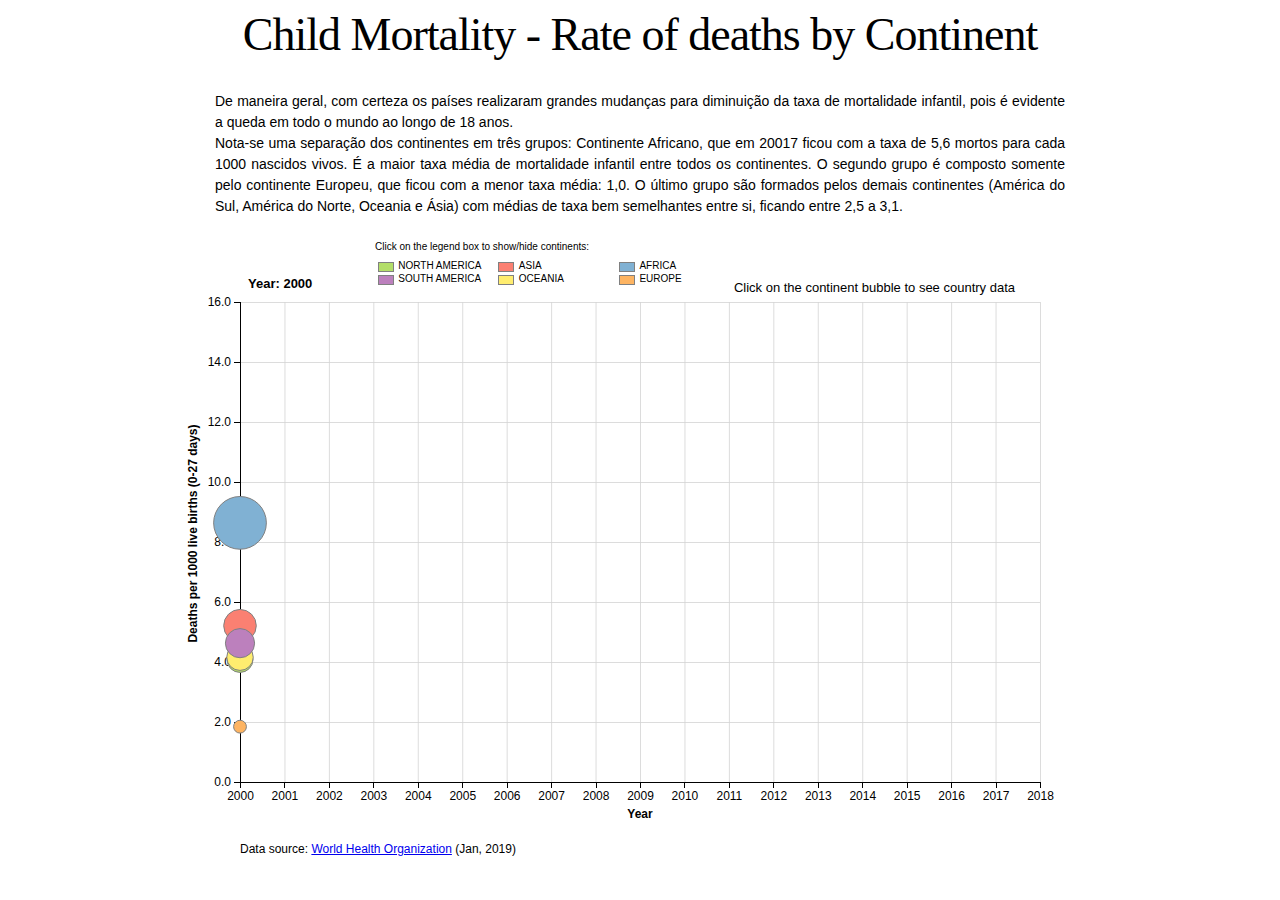
<file: index_v2.2_final.html>
<!--
**************************************************************************
 DATA VISUALIZATION - CHILD MORTALITY - WORLD HEALTH OGANIZATION

Author: Marcio Ozorio de Jesus
E-mail: marcio.ozorio@gmail.com

Version: v2.2 - final
**************************************************************************
-->

<meta charset="utf-8">
<html>
<head>
  <link rel="stylesheet" href="css/style.css">
</head>
<body>
  <div id="chartContainer">
    <div style="text-align:center">
      <h1 id="title">Child Mortality - Rate of deaths by Continent</h1>
    </div>
	<div id="resume" style="width:850px; margin: auto; font-family:sans-serif; font-size:14px; line-height: 1.5; padding: 25px;" align="justify">
		De maneira geral, com certeza os países realizaram grandes mudanças para diminuição da taxa de mortalidade infantil, pois é evidente a queda em todo o mundo ao longo de 18 anos.<br/>
		Nota-se uma separação dos continentes em três grupos: Continente Africano, que em 20017 ficou com a taxa de 5,6 mortos para cada 1000 nascidos vivos. É a maior taxa média de mortalidade infantil entre todos os continentes. O segundo grupo é composto somente pelo continente Europeu, que ficou com a menor taxa média: 1,0. O último grupo são formados pelos demais continentes (América do Sul, América do Norte, Oceania e Ásia) com médias de taxa bem semelhantes entre si, ficando entre 2,5 a 3,1.
	</div>    
    <script src="/lib/d3.v4.3.0.js"></script>
    <script src="/dist/dimple.v2.3.0.js"></script>
    <script src="js/child_mortality.js"></script>
		<div id="footer" style="width:800px; margin: auto; font-family:sans-serif; font-size:12px;" align="justify">
		Data source: <a target="_blank" href="https://www.who.int/gho/database/en/">World Health Organization</a> (Jan, 2019)
		&nbsp;
	</div>            
  </div>
</body>

</html>
</file>
<file: css/style.css>
svg {
    display: block;
    margin: 0 auto;
  }
  
  h1 {
    font-size: 46px;
    font-weight: 500;
    letter-spacing: -1px;
    margin: 0.1em 0;
  }
  
  dimple-custom-axis-label {
    font-size: 12px;
  }
  
  .dimple-custom-axis-label {
    font-size: 12px;
  }
  
  .a {
    font-family, "sans-serif"
  }
</file>
